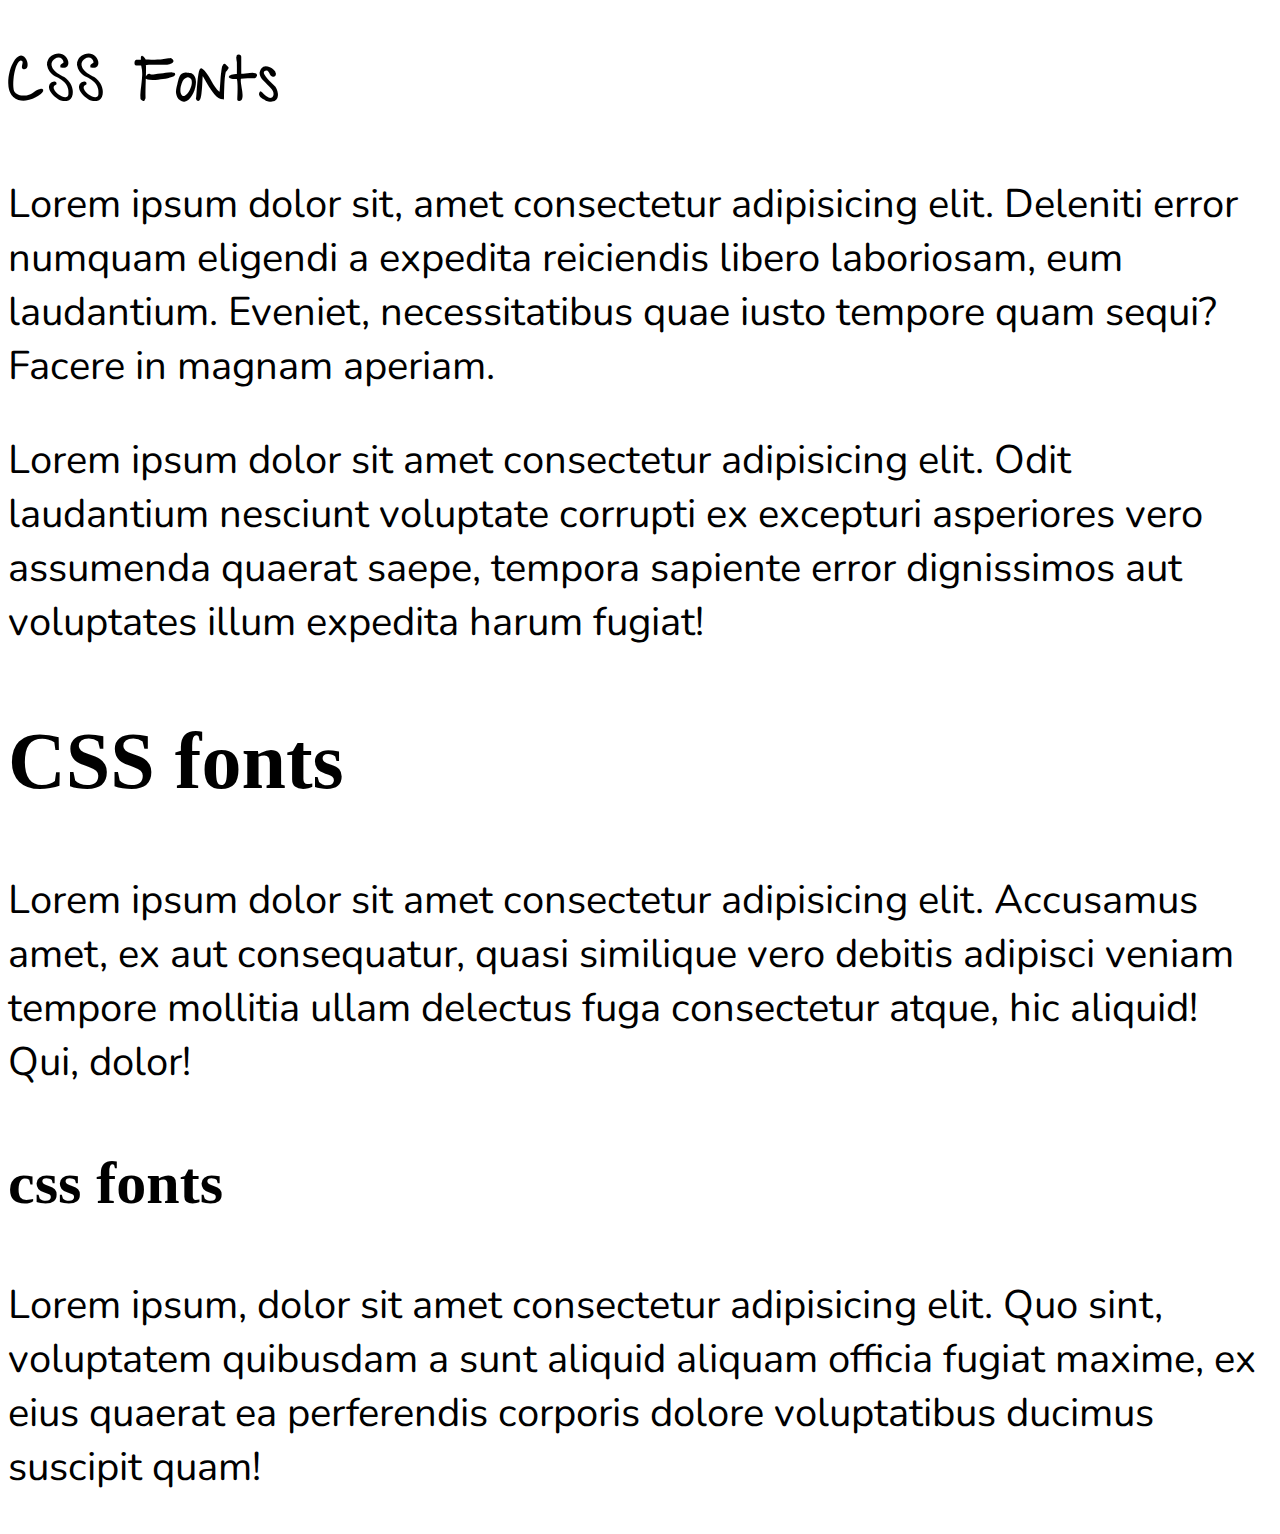
<file: pertemuan 17 - (2)/index.html>
<!DOCTYPE html>
<html lang="en">
<head>
    <meta charset="UTF-8">
    <meta name="viewport" content="width=device-width, initial-scale=1.0">
    <title>CSS Fonts</title>
    <link rel="stylesheet" href="style.css" />
    <link 
    href="https://fonts.googleapis.com/css2?family=Give+You+Glory&family=Nunito&display=swap"
    rel="stylesheet"
    />
</head>
<body>
    <h1>CSS Fonts</h1>
    <p>
        Lorem ipsum dolor sit, amet consectetur adipisicing elit. Deleniti error numquam eligendi a expedita reiciendis libero laboriosam, eum laudantium. Eveniet, necessitatibus quae iusto tempore quam sequi? Facere in magnam aperiam.
    </p>
    <p>
        Lorem ipsum dolor sit amet consectetur adipisicing elit. Odit laudantium nesciunt voluptate corrupti ex excepturi asperiores vero assumenda quaerat saepe, tempora sapiente error dignissimos aut voluptates illum expedita harum fugiat!
    </p>

    <h2>CSS fonts</h2>
    <p>
        Lorem ipsum dolor sit amet consectetur adipisicing elit. Accusamus amet, ex aut consequatur, quasi similique vero debitis adipisci veniam tempore mollitia ullam delectus fuga consectetur atque, hic aliquid! Qui, dolor!
    </p>
    <h3>css fonts</h3>
    <p>
        Lorem ipsum, dolor sit amet consectetur adipisicing elit. Quo sint, voluptatem quibusdam a sunt aliquid aliquam officia fugiat maxime, ex eius quaerat ea perferendis corporis dolore voluptatibus ducimus suscipit quam!
    </p>
</body>
</html>
</file>
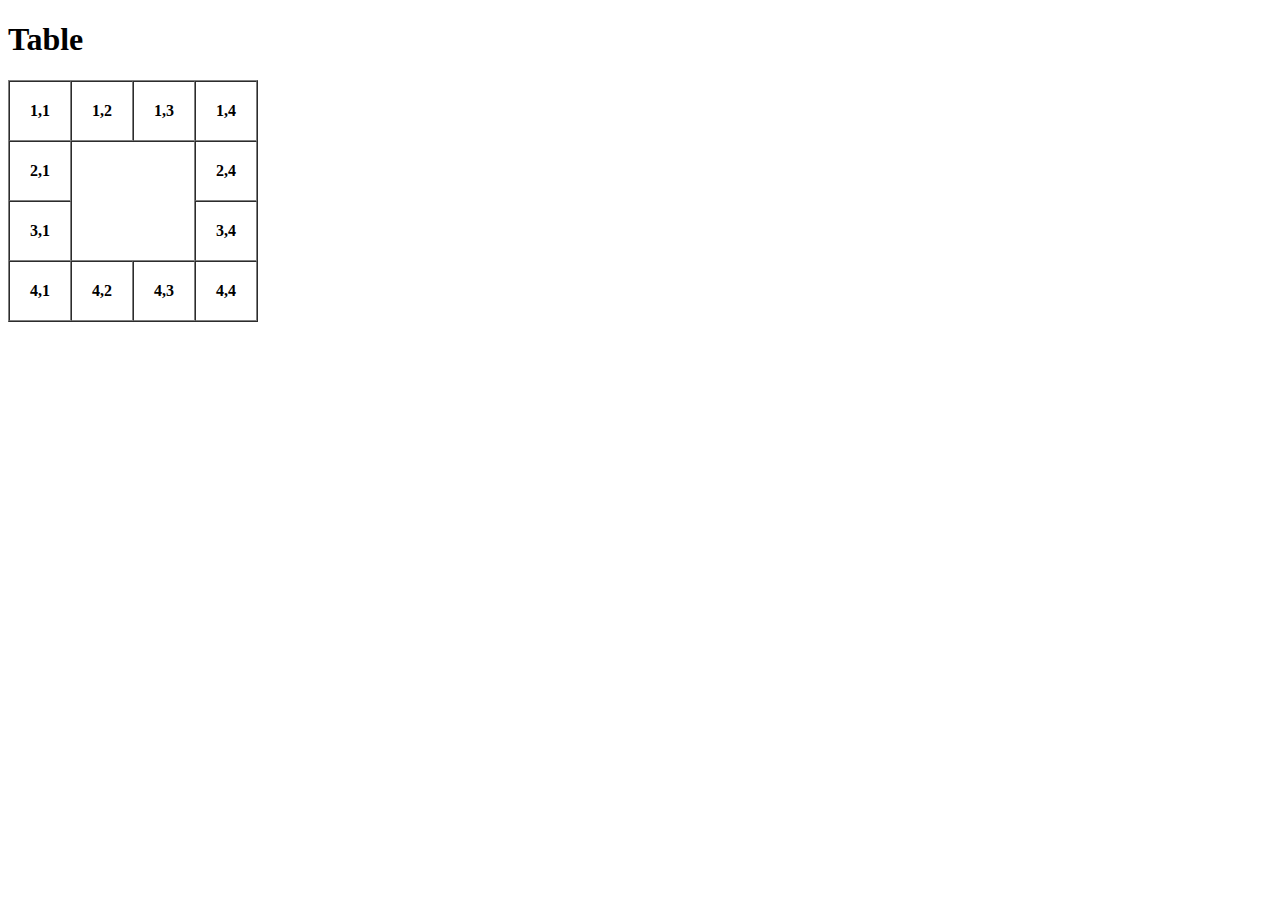
<file: pertemuan 6/table.html>
<!DOCTYPE html>
<html lang="en">
<head>
    <meta charset="UTF-8">
    <meta name="viewport" content="width=device-width, initial-scale=1.0">
    <title>HTML Table</title>
</head>
<body>
    <h1>Table</h1>
    <table border="1" cellspacing="0" cellpadding="20">
        <tbody>
            <tr>
                <th>1,1</th>
                <th>1,2</th>
                <th>1,3</th>
                <th>1,4</th>
            </tr>
            <tr>
                <th>2,1</th>
                <th colspan="2" rowspan="2"></th>
                <th>2,4</th>
            </tr>
            <tr>
                <th>3,1</th>
                <th>3,4</th>
            </tr>
            <tr>
                <th>4,1</th>
                <th>4,2</th>
                <th>4,3</th>
                <th>4,4</th>
            </tr>
        </tbody>
        
    </table>
</body>
</html>
</file>
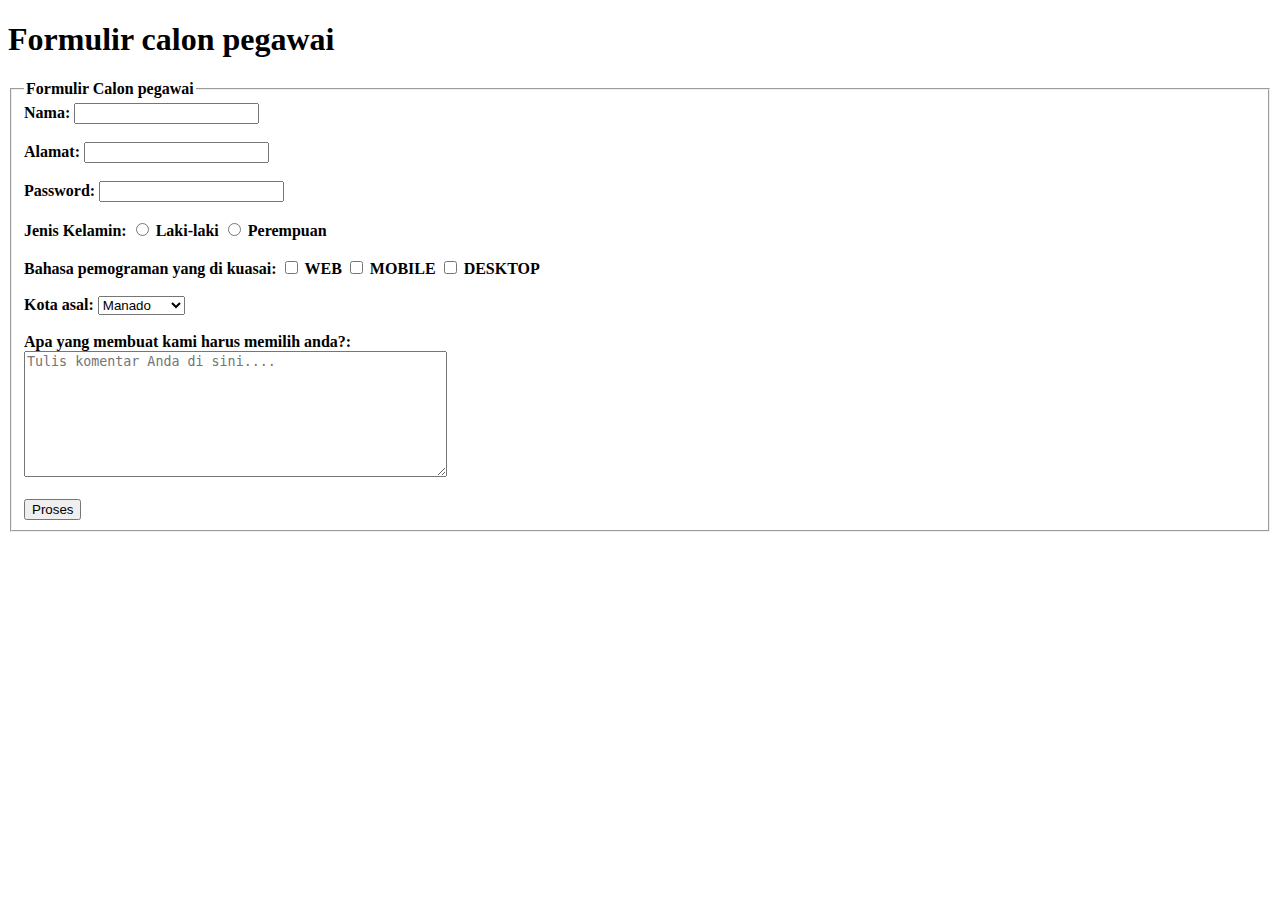
<file: pertemuan 7/formulir.html>
<!DOCTYPE html>
<html lang="en">
<head>
    <meta charset="UTF-8">
    <meta name="viewport" content="width=device-width, initial-scale=1.0">
    <title>HTML Formulir</title>
</head>
<body>
    <h1>Formulir calon pegawai</h1>
    <fieldset>
        <legend><b>Formulir Calon pegawai</b></legend>
        <label for="name"><b>Nama: </b></label>
        <input type="text" name="name" /><br>
        <br>
        <label for="address"><b>Alamat: </b></label>
        <input type="text" name="address" /><br>
        <br>
        <label for="password"><b>Password: </b></label>
        <input type="text" name="password" /><br>
        <br>
        <label for="gender"><b>Jenis Kelamin: </b></label>
        <input type="radio" name="gender" /> <b>Laki-laki </b><input type="radio" name="gender" /> <b>Perempuan</b>
        <br>
        <br>
        <label for="gender"><b>Bahasa pemograman yang di kuasai: </b></label>
        <input type="checkbox" name="software" /> <b>WEB</b> <input type="checkbox" name="software" /> <b>MOBILE</b> <input type="checkbox" name="software" /> <b>DESKTOP</b>
        <br>
        <br>
        <label for="Kota"><b>Kota asal:</b></label> <select>
            <option value="Jakarta"><b>Manado</b></option>
            <option value="Surabaya"><b>Papua</b></option>
            <option value="Bandung"><b>kalimantan</b></option>
          </select>
          <br>
          <br>
          <label for="Kota"><b>Apa yang membuat kami harus memilih anda?:</b></label>
          <br><textarea rows="8" cols="50" placeholder="Tulis komentar Anda di sini...."></textarea>
          <br>
          <br>
          <button>Proses</button>
    </fieldset>
    <br>
</body>
</html>
</file>
<file: pertemuan 17 - (2)/style.css>
body {
    font-family: "Helvetica Neue", Helvetica, Arial, sans-serif;
    font-size: 40px;
}

h1 {
    font-family: "Give You Glory", cursive;
    font-size: 60px;
}

h2 {
    font-family: 'Vibur', cursive;;
    font-size: 2em;
}

h3 {
    font-family: 'Merienda', cursive;
    font-size: 60px;
}

p {
    font-family: "Nunito", sans-serif;
}
</file>
